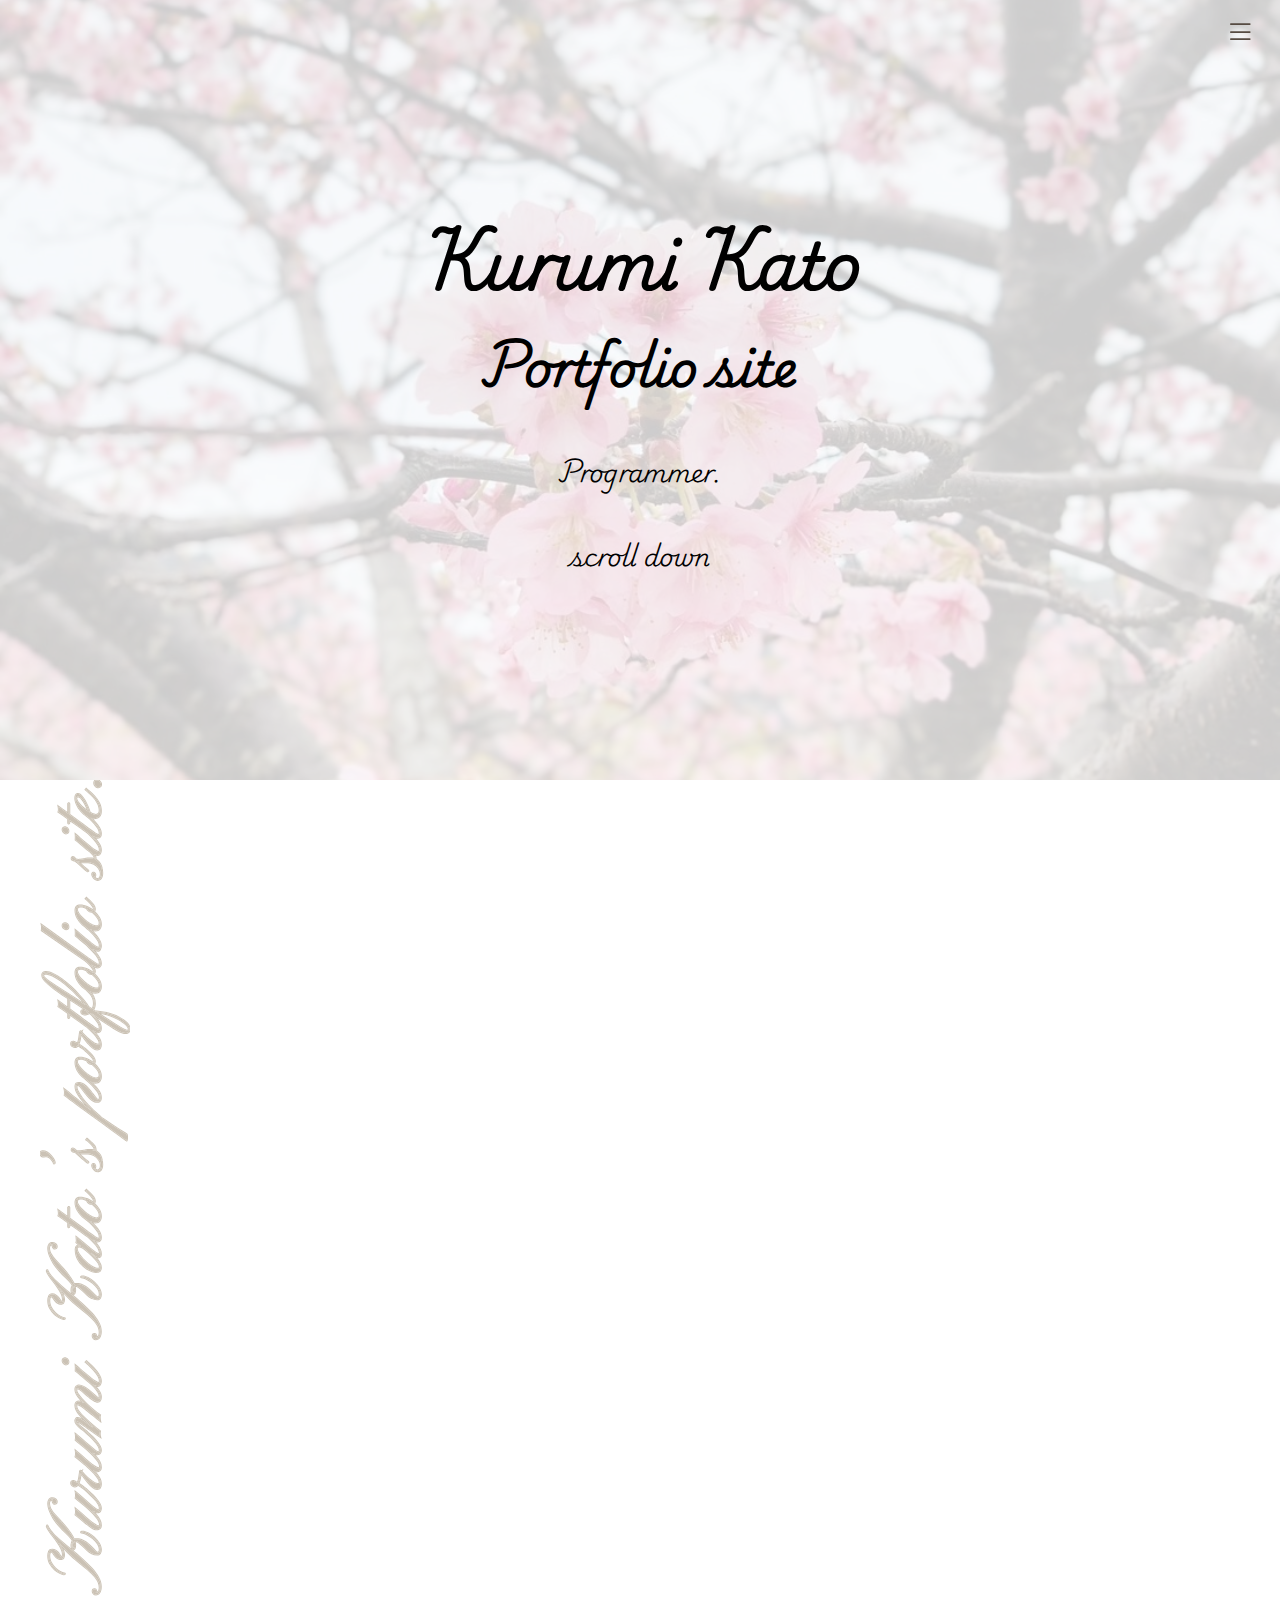
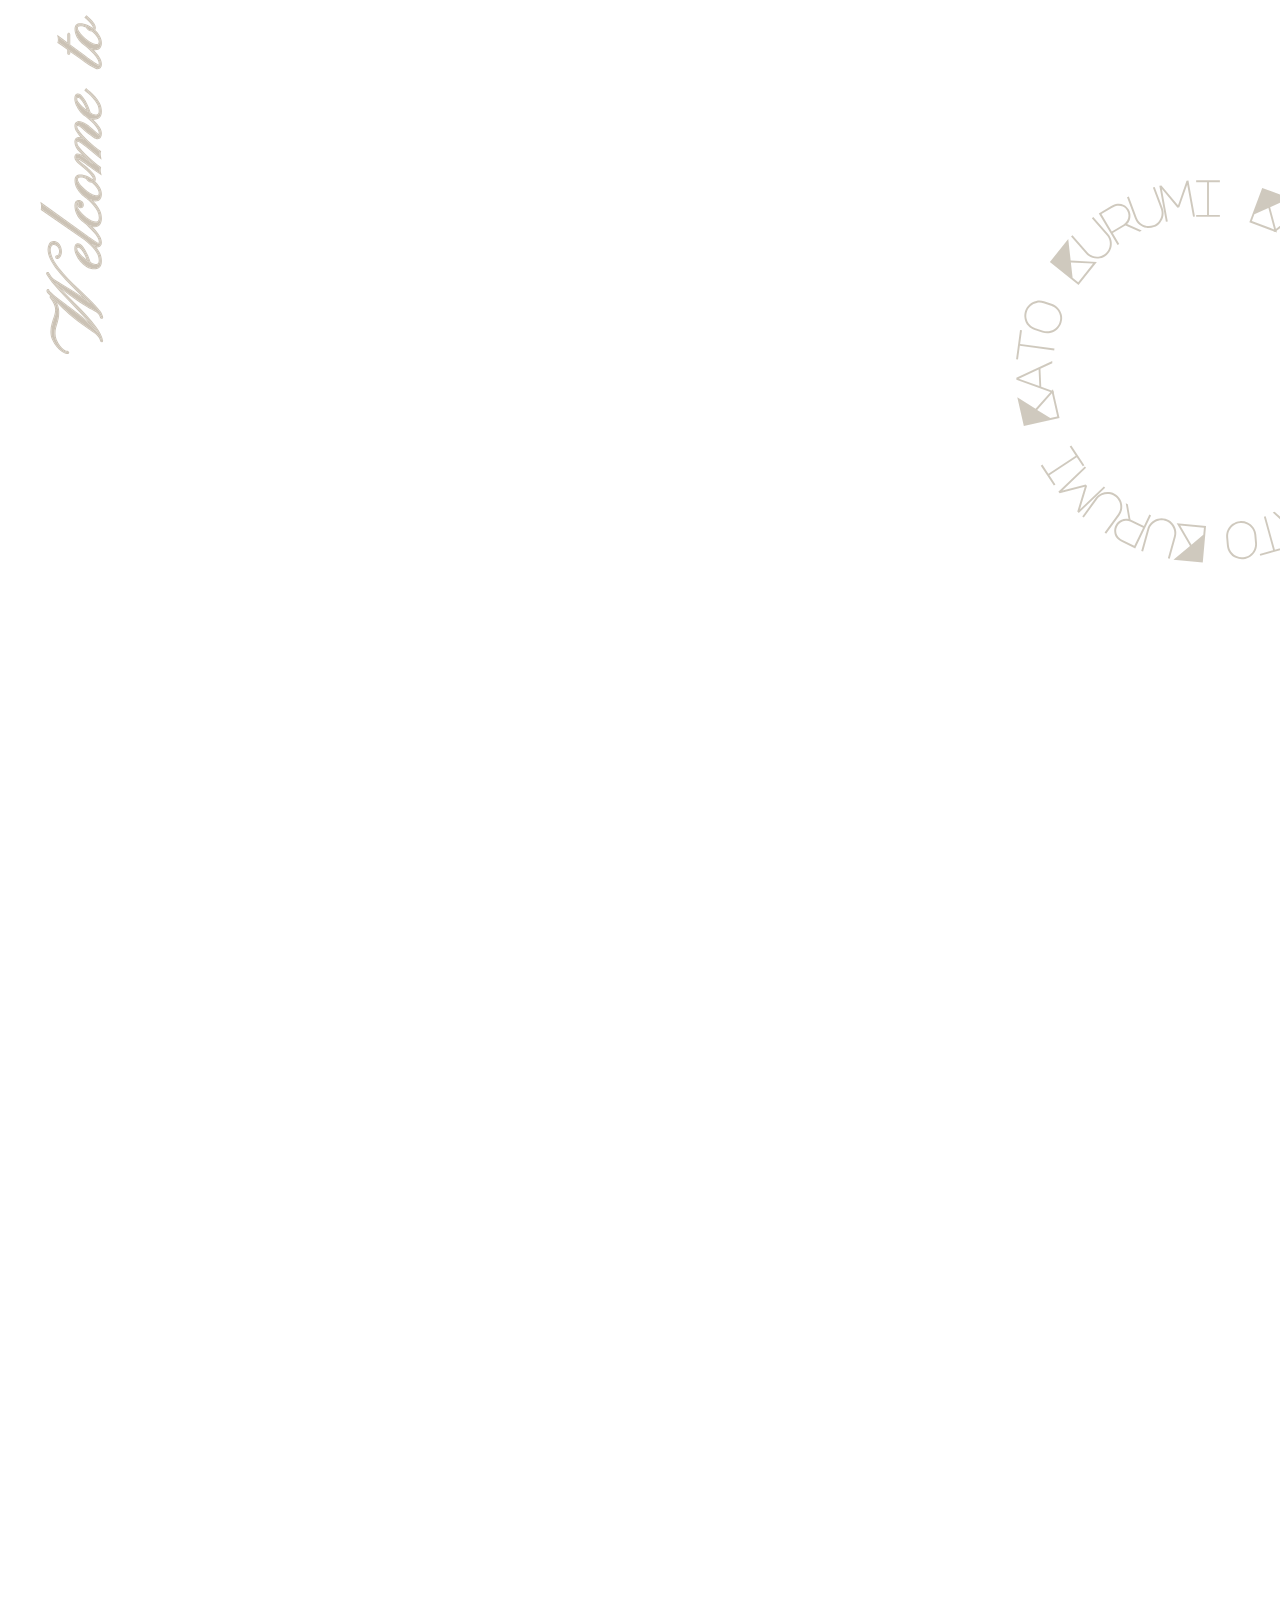
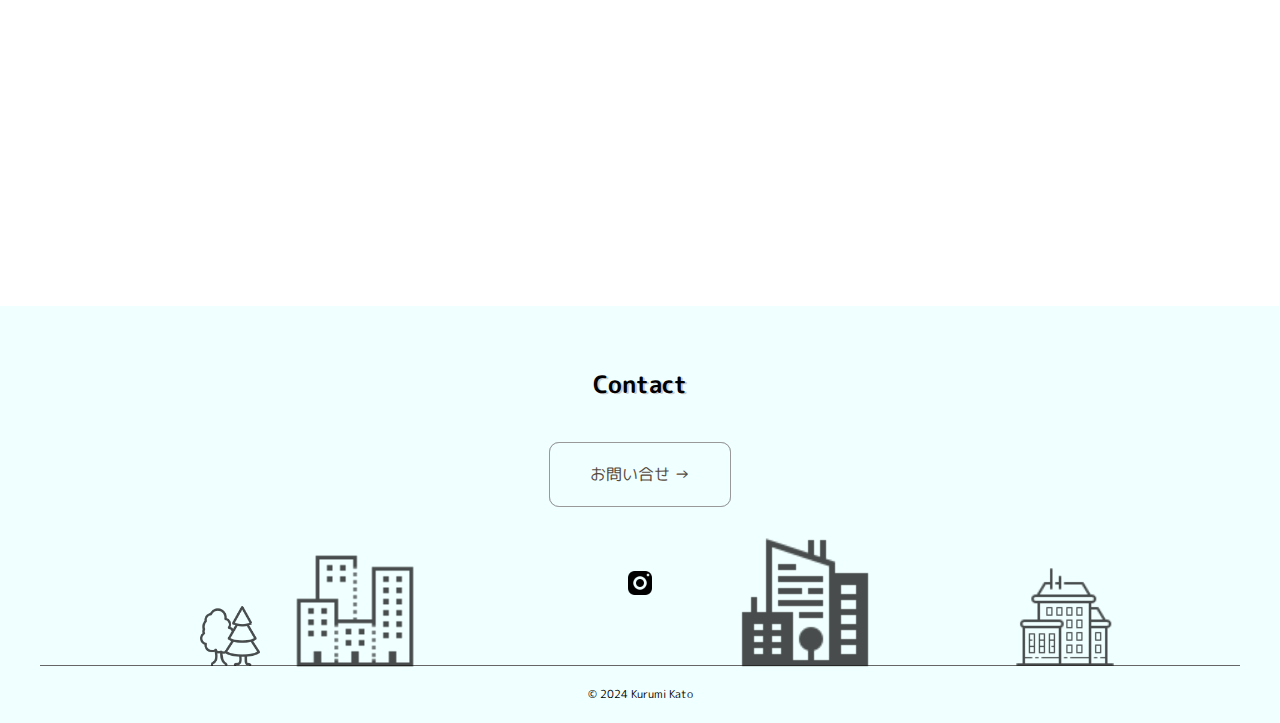
<file: index.html>
<!DOCTYPE html>
<html lang="ja">
<head>
  <meta charset="UTF-8">
  <meta name="viewport" content="width=device-width, initial-scale=1.0">
  <meta name="description" content="Kurumi Kato | Portfolio site">
  <title>Kurumi Kato Portfolio</title>
  <link rel="stylesheet" href="style.css">
  <link rel="stylesheet" href="https://cdn.jsdelivr.net/npm/bootstrap-icons@1.10.3/font/bootstrap-icons.css">
  <link rel="icon" href="svg/icon.svg">
  <link rel="preconnect" href="https://fonts.gstatic.com" crossorigin>
  <link href="https://fonts.googleapis.com/css2?family=M+PLUS+Rounded+1c&display=swap" rel="stylesheet">
</head>
<body>
  <header class="home" id="home">

    <!-- 背景画像を薄くさせる -->
    <div class="rgba_cover">

      <!-- サイトトップ -->
      <div>
        <h1>Kurumi Kato</h1>
        <h2>Portfolio site</h2>
        <p>Programmer.</p>
        <p class="scrolling">scroll down</p>
      </div>

      <!-- ハンバーガーメニュー -->
      <a><i class="bi bi-list" id="open"></i></a>
      <ul class="menu" id="menu">
        <li><a href="#home">Home</a></li>
        <li><a href="#about">About</a></li>
        <li><a href="#businesscard">Business card</a></li>
        <li><a href="#skills">Skills</a></li>
        <li><a href="#news">News</a></li>
        <li><a href="#contact">Contact</a></li>
        <li><a id="close">Close</a></li>
      </ul>
      <div id="top_target"></div>
    </div>
  </header>

  <main>
    <!-- 背景の動く文字 -->
    <img src="svg/kurumi kato.svg" class="backsvg">
    <img src="svg/circle.svg" class="circlesvg">

    <!-- 自己紹介 -->
    <section class="about animate" id="about">
      <h3>About</h3>
      <div>
        <img src="img/S__696688642.jpg" class="kurumi" alt="かとうくるみの画像です">
        <div class="explain">
          <p class="name">加藤 来望  (かとう くるみ)</p>
          <p>2000年に生まれ熊本県で育つ。</p>
          <p>熊本県内の短期大学へ入学し、プログラミングへ興味を持つ。</p>
          <p>2020年に短期大学を卒業し、就職。</p>
          <p>2023年7月に<a href="http://eishi-it.com/" target="_blank">株式会社エイ・シー様</a>とご縁があり、</p>
          <p>以前より興味を持っていたプログラミングの勉強を始める。</p>
          <!-- <p>2024年x月より本格的にプログラマーの仕事を開始。</p> -->
          <p>好きなことは食べること、寝ること、アクセサリー等を作ること。</p>
          <p>犬が大好き。</p>
        </div>
        <img src="img/dog-icon.png" class="animate dog">
      </div>

      <a href="https://www.instagram.com/kuru.s2024?igsh=NHhxYjM4b3B2MWhq&utm_source=qr" target="_blank" class="instagram" alt="インスタグラムの画像です">
        <p>My instagram</p>
        <img src="img/instagram.png">
      </a>
    </section>

    <!-- 名刺 -->
    <section class="businesscard animate" id="businesscard">
      <h3>Business card　</h3>
      <img id="front" src="img/businesscard_omote.jpg" class="business_img" alt="名刺の表">
      <img id="cover" src="img/businesscard_ura.jpg" class="business_img" alt="名刺の裏">
      <img src="svg/Arrow 1.svg" class="arrow">
      <img src="svg/CLICK.svg" class="click_img">
    </section>

    <!-- スキルについて -->
    <section class="skills animate" id="skills">
      <h3>Skills</h3>
      <div class="flex-disp">
        <div class="skill">
          <img src="img/icons8-html-420.png" alt="HTML">
          <p>HTML　：　80%</p>
          <button><a href="#news">e.g.Demonstration Site</a></button>
        </div>
        <div class="skill">
          <img src="img/icons8-css-420.png" alt="CSS">
          <p>CSS　：　70%</p>
          <button><a href="#news">e.g.Demonstration Site</a></button>
        </div>
        <div class="skill">
          <img src="img/icons8-javascript-96.png" alt="JavaScript">
          <p>JavaScript　：　50%</p>
          <button><a href="#news">e.g.Demonstration Site</a></button>
        </div>
        <div class="skill">
          <img src="img/icons8-mysql-96.png" alt="MySQL">
          <p>MySQL　：　30%</p>
        </div>
        <div class="skill">
          <img src="img/icons8-php-96.png" alt="PHP">
          <p>PHP　：　40%</p>
        </div>
        <div class="skill">
          <img src="img/icons8-canva-100.png" alt="Canva">
          <p>Canva　：　40%</p>
        </div>
        <div class="skill">
          <img src="img/icons8-figma-100.png" alt="Figma">
          <p>Figma　：　15%</p>
          <button><a href="https://www.figma.com/design/s2Dmo3mEI646J64rAbGFJq/VIEW-MORE?node-id=0-1&m=dev&t=xMuooXTLS8pTcUp0-1">e.g.View More</a></button>
        </div>
      </div>
    </section>

    <!-- ニュース & 実績 -->
    <section class="news animate" id="news">
      <h3>News</h3>
      <div class="contents">
        <div class="content">
          <dl>
            <dt>2024.09.16</dt>
            <dd>ポートフォリオサイトを作成しました。</dd>
            <dt>2024.06.06</dt>
            <dd><a href="https://kurumikato.github.io/Langsite/">デモサイト（Lang Site）</a>を作成しました。</dd>
            <dt>2024.05.24</dt>
            <dd><a href="https://kurumikato.github.io/MyWork-Practice-/">デモサイト（My Work）</a>を作成しました。</dd>
            <dt>2024.05.09</dt>
            <dd><a href="ahttps://kurumikato.github.io/QA/">Q&A</a>を作成しました。</dd>
            <dt>2024.05.08</dt>
            <dd><a href="https://kurumikato.github.io/Carousel/">カルーセル</a>を作成しました。</dd>
            <dt>2024.04.29</dt>
            <dd><a href="https://kurumikato.github.io/Tabmenu/">タブメニュー</a>を作成しました。</dd>
            <dt>2024.04.29</dt>
            <dd><a href="https://kurumikato.github.io/TravelBlog-Practice-/">デモサイト（Travel Blog）</a>を作成しました。</dd>
            <dt>2024.04.22</dt>
            <dd><a href="https://kurumikato.github.io/Omikuji/">おみくじ</a>を作成しました。</dd>
            <dt>2024.04.20</dt>
            <dd><a href="https://kurumikato.github.io/TaipinguGame/">タイピングゲーム</a>を作成しました。</dd>
            <dt>2024.03.28</dt>
            <dd><a href="https://kurumikato.github.io/Shopping-Practice-/">デモサイト（Food Site）</a>を作成しました。</dd>
            <dt>2024.02.01</dt>
            <dd><a href="https://kurumikato.github.io/Practice9EC/">デモサイト（EC Site）</a>を作成しました。</dd>
          </dl>
        </div>
        <div class="schedule">
          <iframe src="https://calendar.google.com/calendar/embed?height=600&wkst=2&ctz=Asia%2FTokyo&bgcolor=%23ffffff&title=Kurumi%20Kato&src=MjAyYWFiYjBmZjE4ZDYyOWRkODdiYWM3NmEwZjBlMzVlNDM2ZDk4YmYwZGJhYjliMGQ3ZTdiZDk4N2IxZmYxNkBncm91cC5jYWxlbmRhci5nb29nbGUuY29t&src=amEuamFwYW5lc2UjaG9saWRheUBncm91cC52LmNhbGVuZGFyLmdvb2dsZS5jb20&color=%23D81B60&color=%230B8043" style="border:solid 1px #777" width="800" height="600" frameborder="0" scrolling="no"></iframe>
        </div>
      </div>
    </section>
  </main>

  <!-- フッター -->
  <footer>
    <!-- 雲が動く -->
    <img src="img/cloud.png" class="cloud">
    <img src="img/cloud_1.png" class="cloud_delay">
    <img src="img/tree.png" class="tree">
    <img src="img/building_high.png" class="building_high">
    <img src="img/building.png" class="building">
    <img src="img/home.png" class="home">

    <h3 id="contact">Contact</h3>
    <ul>
      <li><a href="forms.html">お問い合せ →</a></li>
    </ul>
    <a href="https://www.instagram.com/kuru.s2024?igsh=NHhxYjM4b3B2MWhq&utm_source=qr" target="_blank" class="instagram" alt="インスタグラムの画像です"><img src="img/instagram.png"></a>

    <!-- 車が動く -->
    <img src="img/car.png" class="car">
    <img src="img/car_win.png" class="car_win">
    <div class="line"></div>
    <small>© 2024 Kurumi Kato</small>
  </footer>

  <!-- サイトのトップへ戻るボタン -->
  <a href=" " id="to_top">
    <i class="bi bi-arrow-up-square"></i>
  </a>

  <!--  javascript -->
  <script src="main.js"></script>
</body>
</html>
</file>
<file: style.css>
@charset "utf-8";
@font-face {
  font-family: Playwrite Norge;
  src: url(static/PlaywriteNO-Light.ttf);
}

/* 共通 */
*{
  font-family:"M PLUS Rounded 1c", sans-serif;
  margin: 0;
  padding: 0;
  box-sizing: border-box;
  list-style: none;
}
h3{
  font-size: 24px;
  text-shadow: 2px 1px #ccc;
}

/* ヘッダー */
header{
  background-color: rgba(255, 255, 255, 0.5);
  background-blend-mode:lighten;
  height: 780px;
  z-index: 2;
  background-image: url(img/cherry_blossom.jpg);
  background-size: cover;
  background-position: center;
  position: relative;
}

header .rgba_cover{
  background-color: rgba(255, 255, 255, 0.6);
  height: 100%;
  width: 100%;
}
header a{
  display: block;
}
header .rgba_cover div{
  text-align: center;
  padding-top: 200px;
}
header .rgba_cover h1,h2,p{
  z-index: 3;
  font-family: Playwrite Norge;
}
header h1{
  font-size: 64px;
  font-weight: bold;
}
header h2{
  font-size: 48px;
}
header p{
  margin-top: 40px;
  font-size: 24px;
}
header .scrolling{
  animation: scroll_down 1.5s infinite;
}

@keyframes scroll_down{
  0%{
    opacity: 0;
  }
  50%{
    opacity: 1;
  }
  100%{
    opacity: 0;
  }
}

/* ハンバーガーメニュー */
header .bi{
  color: rgb(86, 75, 66);
  font-size: 30px;
  position: fixed;
  width: 40px;
  text-align: center;
  cursor: pointer;
  transition: all 0.4s;
}
header #open{
  top: 10px;
  right: 20px;
}
header #open.hide{
  opacity: 0;
  pointer-events: none;
}
header #close.show{
  opacity: 1;
  pointer-events: auto;
}

/* ハンバーガーメニュー中身(ul) */
header #menu{
  position: fixed;
  z-index: 10;
  top: 0;
  right: 0;
  float: right;
  pointer-events: none;
  opacity: 0;
  width: 200px;
  background-color: #e3afaf;
  font-size: 15px;
  text-align: center;
  transform: translateX(200px);
  transition: all 0.4s;
}
header #menu.show{
  transform: translateX(0);
  opacity: 0.9;
  pointer-events: auto;
}
header #menu a{
  font-family: Playwrite Norge;
  text-decoration: none;
  color: #555;
  cursor: pointer;
  padding: 10px 0;
}
header #menu a:hover{
  background-color: rgba(255, 222, 193, 0.678);
}

/* メイン共通 */
main{
  height: 100%;
  padding: 40px;
  overflow: hidden;
  position: relative;
}
main h3{
  margin: 50px 0;
}

/* 背景の動く文字 */
main .backsvg{
  position: absolute;
  top:0px;
  opacity: 0.3;
  animation: back_move 50s linear infinite;
}
main .circlesvg{
  position: absolute;
  top: 1000px;
  right: -120px;
  width: 30%;
  opacity: 0.3;
  animation: circle_move 30s linear infinite;
}
@keyframes back_move{
  0%{
    transform: translateY(-1200px);
  }
  100%{
    transform: translateY(2500px);
  }
}
@keyframes circle_move{
  0%{
    transform: rotate(0);
  }
  100%{
    transform: rotate(360deg);
  }
}

/* 自己紹介 */
main .about{
  transition: all 0.8s;
  text-align: center;
  margin-bottom: 120px;
}
main .about > div{
  display: flex;
  justify-content: center;
  text-align: left;
  position: relative;
}
main .about .kurumi{
  width: 400px;
  height: 400px;
  border-radius: 50%;
  pointer-events: none;
  margin: auto 0;
}
main .about .explain{
  margin: auto 0 auto 64px;
  width: 560px;
  color: rgb(86, 75, 66);
}
main .explain p{
  line-height: 24px;
  border-bottom: 1px solid #999;
  font-size: 16px;
  padding: 8px 16px;
  font-family:"M PLUS Rounded 1c", sans-serif;
}
main .explain .name{
  background: linear-gradient(transparent 0%, #e072d12e 0%);
}
main .about .dog{
  width: 160px;
  height: 160px;
  position: absolute;
  bottom: -10px;
  right: 60px;
  opacity: 0.6;
}
main .instagram{
  text-decoration: none;
  cursor: pointer;
  color: rgb(86, 75, 66);
  display: inline-block;
}
main .instagram:hover{
  color: coral;
}
main .instagram img{
  margin-top: 8px;
  width: 32px;
  height: 32px;
}

/* 名刺 */
main .businesscard{
  transition: all 0.8s;
  text-align: center;
  margin-bottom: 120px;
  position: relative;
  height: 380px;
}
main .businesscard .business_img{
  border: 1px solid rgba(115, 88, 9, 0.524);
  box-shadow: 0px 0px 10px rgb(128, 126, 126);
  width: 500px;
  cursor: pointer;
  transition: all 0.6s;
}
main .businesscard .arrow{
  position: absolute;
  top: 100px;
  right: 300px;
}
main .businesscard .click_img{
  position: absolute;
  top: 70px;
  right: 260px;
}
main .businesscard #front{
  opacity: 1;
  position: absolute;
}
main .businesscard #front.hide{
  opacity: 0;
  pointer-events: none;
}
main .businesscard #cover{
  opacity: 0;
  position: relative;
  pointer-events: none;
}
main .businesscard #cover.show{
  opacity: 1;
  pointer-events: auto;
}

/* スキルについて */
main .skills{
  text-align: center;
  margin-bottom: 120px;
}
main .flex-disp{
  display: flex;
  gap: 20px;
  padding: 0 15% 0;
  flex-wrap: wrap;
  justify-content: center;
}
main .skill{
  width: 250px;
  margin-bottom: 10px;
  margin-right: 10px;
}
main .skill img{
  margin-right: 20px;
  height: 100px;
}
main .skill button{
  background-color:#e3afaf;
  border: 2px solid #e3afaf;
  box-shadow: 1px 1px 2px rgb(128, 126, 126);
  border-radius: 5px;
  margin-top: 10px;
}
main .skill a{
  text-decoration: none;
  color: rgb(86, 75, 66);
  font-family: Playwrite Norge;
  padding: 10px;
  display: inline-block;
}
main .skill button:hover{
  background-color: white;
  transition: all 0.2s;
}

/* ニュース & 実績 */
main .news{
  transition: all 0.8s;
  text-align: center;
  margin-bottom: 120px;
}
main .news .contents{
  justify-content: center;
  display: flex;
  text-align: left;
}
main .news .content{
  margin-right: 50px;
  padding: 10px;
  width: 30%;
  height: 400px;
  overflow: scroll;
  border: 1px solid #ccc;
}
main .news iframe{
  width: 450px;
  height: 400px;
  box-shadow: 0px 0px 7px rgb(128, 126, 126);
}
main .news dd{
  border-bottom: solid #999 1px;
  padding-left: 10px;
  padding-bottom: 10px;
}
main .news dt:first-child{
  border-top: solid #999 1px;
  padding-top: 10px;
}
main .news dt{
  padding-left: 10px;
  margin-top: 10px;
}

/* 上ボタン */
#to_top{
  position: fixed;
  z-index: 100;
  right: 30px;
  bottom: 50px;
  opacity: 0;
  font-size: 30px;
  color: rgb(86, 75, 66);
}
#to_top.scrolled{
  opacity: 1;
  transition: opacity 0.5s;
}

/* フッター */
footer{
  padding: 40px 40px 20px 40px;
  background-color: azure;
  text-align: center;
  position: relative;
  overflow: hidden;
}
/* 雲が動く */
footer .cloud{
  position: absolute;
  left: -60px;
  animation: cloud_move 20s linear infinite ;
  width: 60px;
  height: 60px;
  opacity: 0.7;
}
footer .cloud_delay{
  position: absolute;
  left: -60px;
  animation: cloud_move 20s linear infinite 10s;
  width: 60px;
  height: 60px;
  opacity: 0.7;
}
footer .tree{
  position: absolute;
  bottom: 57px;
  left: 200px;
  width: 60px;
  height: 60px;
  opacity: 0.7;
}
footer .building_high{
  position: absolute;
  bottom: 38px;
  left: 280px;
  width: 150px;
  height: 150px;
  opacity: 0.7;
}
footer .building{
  position: absolute;
  bottom: 45px;
  right: 400px;
  width: 150px;
  height: 150px;
  opacity: 0.7;
}
footer .home{
  position: absolute;
  bottom: 41px;
  right: 150px;
  width: 150px;
  height: 125px;
  width: 125px;
  opacity: 0.7;
}
footer h3{
  margin-top: 20px;
}
footer ul{
  display: flex;
  gap: 80px;
  justify-content: center;
  margin: 40px 0;
}
footer li{
  background-color: rgb(160, 174, 174);
  border-radius: 10px;
}
footer a{
  cursor: pointer;
  display: inline-block;
  text-decoration: none;
  color: rgb(86, 75, 66);
  border: 1px solid #999;
  background-color: azure;
  border-radius: 10px;
  padding: 20px 40px;
}
footer a:hover{
  border-radius: 10px;
  transform: perspective(230px) rotateY(10deg);
  transform-origin: left;
  transition: all 0.5s;
}
footer .car{
  position: absolute;
  bottom: 42px;
  left: -60px;
  width: 60px;
  height: 60px;
  opacity: 0.7;
  animation: cloud_move 20s linear infinite 5s;
}
footer .car_win{
  position: absolute;
  bottom: 55px;
  left: -60px;
  width: 20px;
  height: 20px;
  opacity: 0.7;
  animation: cloud_move 20s linear infinite 5.3s;
}
footer a.instagram{
  transform: none;
  transition: none;
  border: none;
}
footer img{
  width: 32px;
  height: 32px;
}
footer small{
  padding-top: 20px;
  border-top: 1px solid #666;
  display: block;
  margin-top: 40px;
  font-size: 11px;
}
@keyframes cloud_move{
  0%{
    transform: translateX(-60);
  }
  100%{
    transform: translateX(1500px);
  }
}

/* サイトのトップへ戻るボタン */
#to_top{
  cursor: pointer;
  position: fixed;
  z-index: 10;
  right: 40px;
  bottom: 50px;
  opacity: 0;
}
.bi-arrow-up-square{
  color: rgb(86, 75, 66);
  font-size: 30px;
}
#to_top.scrolled{
  opacity: 1;
  transition: opacity 0.5s;
}

/* アニメーション */
.animate{
  opacity: 0;
  transform: translateY(200px);
}
.animate.appear{
  opacity: 1;
  transform: none;
}
.animate.delay2{
  transition-delay: 1s;
}
.animate.delay3{
  transition-delay: 1.5s;
}
.animate.delay4{
  transition-delay: 2s;
}
.animate.delay5{
  transition-delay: 2.5s;
}
.animate.delay6{
  transition-delay: 3s;
}

/* 携帯サイズ */
@media(max-width:670px){
  /* サイトトップ */
  header{
    height: 700px;
  }
  header .rgba_cover div{
    padding-top: 120px;
  }
  header h1{
    font-size: 35px;
    font-weight: bold;
  }
  header h2{
    font-size: 25px;
  }
  header p{
    margin-top: 40px;
    font-size: 18px;
  }

  main{
    padding: 10px;
  }

  /* 自己紹介 */
  main h3{
    margin: 10px;
  }
  main .about > div{
    flex-wrap: wrap;
  }
  main .about .kurumi{
    width: 300px;
    height: 300px;
  }
  main .about .explain{
    margin: auto 0;
    width: 560px;
    background-color: white;
  }
  main .explain p{
    font-size: 12px;
    padding: 8px 8px;
  }
  main .about .dog{
    width: 100px;
    height: 100px;
    bottom: -15%;
    right: 0px;
    opacity: 0.5;
  }
  main .instagram{
    margin-top: 25px;
    font-size: 13px;
  }
  main .instagram img{
    margin-top: 5px;
    width: 28px;
    height: 28px;
  }

  /* 背景の動く文字 */
  main .backsvg{
    display: none;
  }
  main .circlesvg{
    top: 1300px;
    right: -90px;
    width: 40%;
  }

  /* 名刺 */
  main .businesscard h3{
    margin-bottom: 80px;
  }
  main .businesscard{
    margin-bottom: 120px;
  }
  main .businesscard .business_img{
    position: absolute;
    left: 0;
    width: 100%;
    pointer-events: none;
  }
  main .businesscard #cover{
    display: none;
  }
  main .businesscard .arrow{
    display: none;
  }
  main .businesscard .click_img{
    display: none;
  }

  /* スキルについて */
  main .skills{
    transition: all 0.8s;
    text-align: center;
    margin-bottom: 120px;
  }
  main .skills h3{
    margin-bottom: 40px;
  }
  main .flex-disp{
    gap: 0;
    padding: 0;
  }
  main .skill{
    width: 45%;
    font-size: 13px;
    margin-bottom: 20px;
  }
  main .skill a{
    padding: 4px;
  }

  /* ニュース & 実績 */
  main .news{
    margin-bottom: 120px;
  }
  main .news h3{
    margin-bottom: 40px;
  }
  main .news .contents{
    flex-wrap: wrap;
    font-size: 14px;
  }
  main .news .content{
    margin-right: 0px;
    width: 450px;
    background-color: white;
    z-index: 1;
  }
  main .news iframe{
    display: none;
  }

  /* フッター */
  footer .cloud{
    animation: cloud_move 15s linear infinite ;
  }
  footer .cloud_delay{
    animation: cloud_move 15s linear infinite 7.5s;
  }
  footer .tree{
    left: 25%;
  }
  footer .building_high{
    left: 80%;
    width: 100px;
    display: none;
  }
  footer .home{
    left: 55%;
  }
  footer .building{
    width: 100px;
    height: 120px;
    left: 0;
  }
  footer li{
    background-color: rgb(160, 174, 174);
    border-radius: 10px;
  }
  footer a{
    padding: 15px 20px;
    font-size: 14px;
  }
  footer .car{
    animation: cloud_move 15s linear infinite 5s;
  }
  footer .car_win{
    animation: cloud_move 15s linear infinite 5.3s;
  }
}
</file>
